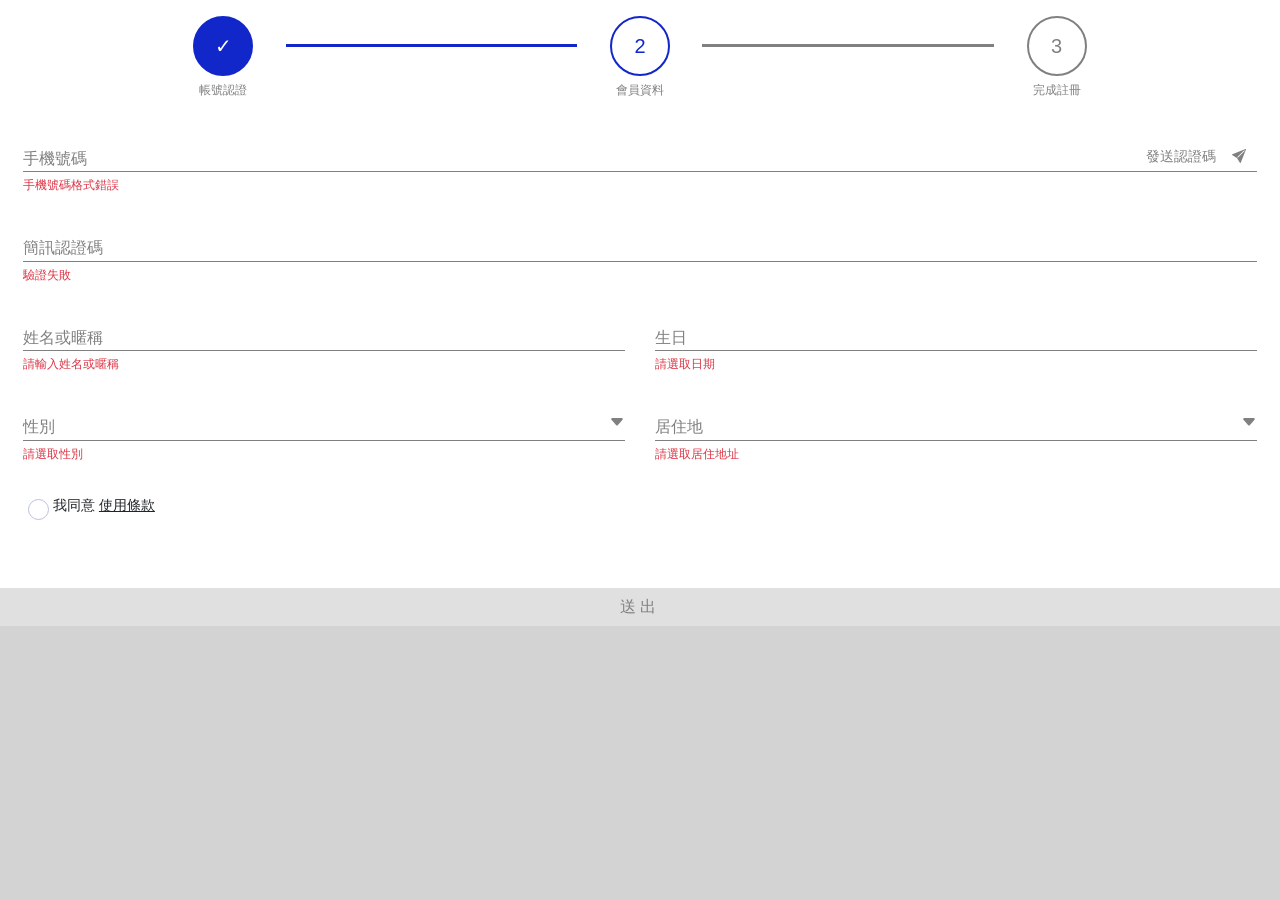
<file: index.html>
<!DOCTYPE html>
<html lang="en">

<head>
  <meta charset="UTF-8">
  <meta http-equiv="X-UA-Compatible" content="IE=edge">
  <meta name="viewport" content="width=device-width, initial-scale=1.0">
  <title></title>
  <link rel="stylesheet" href="./dist/bootstrap-datepicker-1.9.0/css/bootstrap-datepicker.css">
  <link rel="stylesheet" href="./dist/bootstrap/css/bootstrap.min.css">
  <link rel="stylesheet" href="./css/style.css">
  <link rel="stylesheet" href="./dist/font/bootstrap-icons.css">
</head>

<body>
  <main class="bg-white p-0">
    <div class="container-fluid py-3 ">
      <ul id="progressbar">
        <li class="done">帳號認證</li>
        <li class="active">會員資料</li>
        <li>完成註冊</li>
      </ul>
      <div class="login-box">
        <form>
          <div class="user-box">
            <input type="number" name="phone" required>
            <label>手機號碼</label>
            <span class="text-danger error-text">手機號碼格式錯誤</span>
            <button type="button" name="phone" class="send-code-btn" id="sendCodeBtn"
              onclick="sendVerificationCode()">發送認證碼<i class="bi bi-send-fill ml-3"></i></button>
          </div>
          <div class="user-box">
            <input type="text" name="verificationCode" required="">
            <label>簡訊認證碼</label>
            <span class="text-danger error-text">驗證失敗</span>
            <button type="button" class="verify-code-btn mr-4 px-3" id="verifyCodeBtn"
              onclick="verifyCode()">驗證</button>
          </div>
          <div class="row">
            <div class="col-6">
              <div class="user-box">
                <input type="text" name="" required="">
                <label>姓名或暱稱</label>
                <span class="text-danger error-text">請輸入姓名或暱稱</span>
              </div>
            </div>
            <div class="col-6">
              <div class="user-box">
                  <input type="text" id="inputDate" class="datepicker" name="" required readonly>
                <label>生日</label>
                <span class="text-danger error-text">請選取日期</span>
              </div>
            </div>
          </div>
          <div class="row">
            <div class="col-6">
              <div class="user-box ">
                <select class="w-100 form-select form-select-lg " aria-label="Large select" required>
                  <option value="" selected disabled hidden></option>
                  <option value="1">男</option>
                  <option value="2">女</option>
                  <option value="3">其他</option>
                </select>

                <label>性別</label>
                <span class="text-danger error-text">請選取性別</span>
              </div>
            </div>
            <div class="col-6">
              <div class="user-box">
                <select class="w-100 form-select form-select-lg" aria-label="選擇縣市" required>
                  <option value="" selected disabled hidden></option>
                  <option value="基隆市">基隆市</option>
                  <option value="台北市">台北市</option>
                  <option value="新北市">新北市</option>
                  <option value="桃園市">桃園市</option>
                  <option value="新竹市">新竹市</option>
                  <option value="新竹縣">新竹縣</option>
                  <option value="苗栗縣">苗栗縣</option>
                  <option value="台中市">台中市</option>
                  <option value="彰化縣">彰化縣</option>
                  <option value="南投縣">南投縣</option>
                  <option value="嘉義市">嘉義市</option>
                  <option value="嘉義縣">嘉義縣</option>
                  <option value="台南市">台南市</option>
                  <option value="高雄市">高雄市</option>
                  <option value="屏東縣">屏東縣</option>
                  <option value="宜蘭縣">宜蘭縣</option>
                  <option value="花蓮縣">花蓮縣</option>
                  <option value="台東縣">台東縣</option>
                  <option value="澎湖縣">澎湖縣</option>
                  <option value="金門縣">金門縣</option>
                  <option value="連江縣">連江縣</option>
                </select>

                <label>居住地</label>
                <span class="text-danger error-text">請選取居住地址</span>
              </div>
            </div>
            <div class="form-check d-flex align-items-center">
              <input id="flexCheckChecked" type="checkbox">
              <label for="flexCheckChecked"> 我同意
                <a href="http://" target="_blank" rel="noopener noreferrer"
                  style="color: unset;text-decoration: underline;">使用條款</a></label>
            </div>
          </div>

        </form>
      </div>
    </div>
    <button id="submitBtn" type="button" class="submitBtn" disabled>送出</button>
  </main>
  <!-- Bootstrap Modal -->
  <div class="modal" id="successModal" tabindex="-1">
    <div class="modal-dialog modal-dialog-centered">
      <div class="modal-content">
        <div class="modal-header border-0">
          <button type="button" class="close" data-dismiss="modal" aria-label="Close">
            <span aria-hidden="true">&times;</span>
          </button>
        </div>
        <div class="modal-body text-center">
          註冊成功
        </div>
        <div class="modal-footer border-0">
          <button type="button" class="btn btn-primary w-100" data-dismiss="modal">好</button>
        </div>
      </div>
    </div>
  </div>

  <!-- <script src="./dist/popper.js"></script> -->

  <script src="./dist/jquery.js"></script>
  <script src="./dist/bootstrap/js/bootstrap.min.js"></script>
  <script src="./dist/bootstrap/js/bootstrap.bundle.min.js"></script>
  <script src="./dist/bootstrap-datepicker-1.9.0/js/bootstrap-datepicker.js"></script>
  <script src="./dist/bootstrap-datepicker-1.9.0/locales/bootstrap-datepicker.zh-TW.min.js"></script>
  <script>

    const submitButton = document.getElementById('submitBtn');
    const verifyCodeBtn = document.getElementById('verifyCodeBtn');
     // 获取输入框元素
     const inputDate = document.getElementById("inputDate");

// 初始化日期选择器

// 监听输入框的焦点事件
inputDate.addEventListener("focus", function() {
    this.classList.add("focused");
  });

  // 监听输入框的失去焦点事件
  inputDate.addEventListener("blur", function() {
    this.classList.remove("focused");
  });

// 监听日期选择器的 changeDate 事件
$(inputDate).on("changeDate", function(e) {
    // 日期已选择
    if (e.date) {
      this.classList.add("valid");
    } else {
      this.classList.remove("valid");
    }
  });
    let countdown;
    $("#inputDate").datepicker({
      language: 'zh-TW', //语言
      autoclose: true, //选择后自动关闭
      clearBtn: true,//清除按钮
      format: "yyyy-mm-dd"//日期格式
    });
    let seconds = 60;

    const progressBar = document.getElementById("progressbar");
    const listItems = progressBar.getElementsByTagName("li");
    function sendVerificationCode() {
      const phoneInput = document.querySelector('input[name="phone"]');
      const sendCodeBtn = document.getElementById('sendCodeBtn');

      if (phoneInput.value.trim() !== '') {
        sendCodeBtn.style.color = 'blue';
        sendCodeBtn.disabled = true;
        verifyCodeBtn.style.display ='block';
        countdown = setInterval(function () {
          seconds--;
          sendCodeBtn.textContent = `${seconds}秒後重新發送`;
          sendCodeBtn.style.color = 'grey';

          if (seconds <= 0) {
            clearInterval(countdown);
            sendCodeBtn.textContent = '發送認證碼';
            sendCodeBtn.style.color = '';
            sendCodeBtn.disabled = false;
            seconds = 60;
          }
        }, 1000);
      }
    }
    
    
    // 驗證簡訊
    function verifyCode() {
      const verificationCodeInput = document.querySelector('input[name="verificationCode"]');

      
      // 先暫時設定123是簡訊認證碼
      if (verificationCodeInput.value === '123') {
        verifyCodeBtn.innerText = '已驗證';
        verifyCodeBtn.style.color = 'grey';
        verifyCodeBtn.style.border = '1px solid grey';
        verifyCodeBtn.disabled = true;

        submitButton.disabled = false;
      } else {
        alert('驗證失敗');
      }
    }
    document.getElementById("submitBtn").addEventListener("click", function () {
// 這裡可以寫送出前最後的驗證


        submitButton.innerText = '送出';
        $('#successModal').modal('show');
    });
  </script>
</body>

</html>
</file>
<file: css/style.css>
@charset "UTF-8";
/*! normalize.css v8.0.1 | MIT License | github.com/necolas/normalize.css */
/* Document
   ========================================================================== */
/**
 * 1. Correct the line height in all browsers.
 * 2. Prevent adjustments of font size after orientation changes in iOS.
 */
html {
  line-height: 1.15; /* 1 */
  -webkit-text-size-adjust: 100%; /* 2 */
}

/* Sections
     ========================================================================== */
/**
   * Remove the margin in all browsers.
   */
body {
  margin: 0;
}

/**
   * Render the `main` element consistently in IE.
   */
main {
  display: block;
  padding-left: 10px;
  padding-right: 10px;
  /* padding: 10px 0; */
}
/*  */
/**
   * Correct the font size and margin on `h1` elements within `section` and
   * `article` contexts in Chrome, Firefox, and Safari.
   */
h1 {
  font-size: 2em;
  margin: 0.67em 0;
}

/* Grouping content
     ========================================================================== */
/**
   * 1. Add the correct box sizing in Firefox.
   * 2. Show the overflow in Edge and IE.
   */
hr {
  -webkit-box-sizing: content-box;
          box-sizing: content-box; /* 1 */
  height: 0; /* 1 */
  overflow: visible; /* 2 */
}

/**
   * 1. Correct the inheritance and scaling of font size in all browsers.
   * 2. Correct the odd `em` font sizing in all browsers.
   */
pre {
  font-family: monospace, monospace; /* 1 */
  font-size: 1em; /* 2 */
}

/* Text-level semantics
     ========================================================================== */
/**
   * Remove the gray background on active links in IE 10.
   */
a {
  background-color: transparent;
}

/**
   * 1. Remove the bottom border in Chrome 57-
   * 2. Add the correct text decoration in Chrome, Edge, IE, Opera, and Safari.
   */
abbr[title] {
  border-bottom: none; /* 1 */
  text-decoration: underline; /* 2 */
  -webkit-text-decoration: underline dotted;
          text-decoration: underline dotted; /* 2 */
}

/**
   * Add the correct font weight in Chrome, Edge, and Safari.
   */
b,
strong {
  font-weight: bolder;
}

/**
   * 1. Correct the inheritance and scaling of font size in all browsers.
   * 2. Correct the odd `em` font sizing in all browsers.
   */
code,
kbd,
samp {
  font-family: monospace, monospace; /* 1 */
  font-size: 1em; /* 2 */
}

/**
   * Add the correct font size in all browsers.
   */
small {
  font-size: 80%;
}

/**
   * Prevent `sub` and `sup` elements from affecting the line height in
   * all browsers.
   */
sub,
sup {
  font-size: 75%;
  line-height: 0;
  position: relative;
  vertical-align: baseline;
}

sub {
  bottom: -0.25em;
}

sup {
  top: -0.5em;
}

/* Embedded content
     ========================================================================== */
/**
   * Remove the border on images inside links in IE 10.
   */
img {
  border-style: none;
}

/* Forms
     ========================================================================== */
/**
   * 1. Change the font styles in all browsers.
   * 2. Remove the margin in Firefox and Safari.
   */
button,
input,
optgroup,
select,
textarea {
  font-family: inherit; /* 1 */
  font-size: 100%; /* 1 */
  line-height: 1.15; /* 1 */
  margin: 0; /* 2 */
}

/**
   * Show the overflow in IE.
   * 1. Show the overflow in Edge.
   */
button,
input {
  /* 1 */
  overflow: visible;
}

/**
   * Remove the inheritance of text transform in Edge, Firefox, and IE.
   * 1. Remove the inheritance of text transform in Firefox.
   */
button,
select {
  /* 1 */
  text-transform: none;
}

/**
   * Correct the inability to style clickable types in iOS and Safari.
   */
button,
[type=button],
[type=reset],
[type=submit] {
  -webkit-appearance: button;
  -moz-appearance: button;
       appearance: button;
}

/**
   * Remove the inner border and padding in Firefox.
   */
button::-moz-focus-inner,
[type=button]::-moz-focus-inner,
[type=reset]::-moz-focus-inner,
[type=submit]::-moz-focus-inner {
  border-style: none;
  padding: 0;
}

/**
   * Restore the focus styles unset by the previous rule.
   */
button:-moz-focusring,
[type=button]:-moz-focusring,
[type=reset]:-moz-focusring,
[type=submit]:-moz-focusring {
  outline: 1px dotted ButtonText;
}

/**
   * Correct the padding in Firefox.
   */
fieldset {
  padding: 0.35em 0.75em 0.625em;
}

/**
   * 1. Correct the text wrapping in Edge and IE.
   * 2. Correct the color inheritance from `fieldset` elements in IE.
   * 3. Remove the padding so developers are not caught out when they zero out
   *    `fieldset` elements in all browsers.
   */
legend {
  -webkit-box-sizing: border-box;
          box-sizing: border-box; /* 1 */
  color: inherit; /* 2 */
  display: table; /* 1 */
  max-width: 100%; /* 1 */
  padding: 0; /* 3 */
  white-space: normal; /* 1 */
}

/**
   * Add the correct vertical alignment in Chrome, Firefox, and Opera.
   */
progress {
  vertical-align: baseline;
}

/**
   * Remove the default vertical scrollbar in IE 10+.
   */
textarea {
  overflow: auto;
}

/**
   * 1. Add the correct box sizing in IE 10.
   * 2. Remove the padding in IE 10.
   */
[type=checkbox],
[type=radio] {
  -webkit-box-sizing: border-box;
          box-sizing: border-box; /* 1 */
  padding: 0; /* 2 */
}

/**
   * Correct the cursor style of increment and decrement buttons in Chrome.
   */
[type=number]::-webkit-inner-spin-button,
[type=number]::-webkit-outer-spin-button {
  height: auto;
}

/**
   * 1. Correct the odd appearance in Chrome and Safari.
   * 2. Correct the outline style in Safari.
   */
[type=search] {
  -webkit-appearance: textfield;
  -moz-appearance: textfield;
       appearance: textfield; /* 新增這行，以獲得相容性 */
  outline-offset: -2px;
}

/**
   * Remove the inner padding in Chrome and Safari on macOS.
   */
[type=search]::-webkit-search-decoration {
  -webkit-appearance: none;
}

/**
   * 1. Correct the inability to style clickable types in iOS and Safari.
   * 2. Change font properties to `inherit` in Safari.
   */
::-webkit-file-upload-button {
  -webkit-appearance: button; /* 1 */
  font: inherit; /* 2 */
}

/* Interactive
     ========================================================================== */
/*
   * Add the correct display in Edge, IE 10+, and Firefox.
   */
details {
  display: block;
}

/*
   * Add the correct display in all browsers.
   */
summary {
  display: list-item;
}

/* Misc
     ========================================================================== */
/**
   * Add the correct display in IE 10+.
   */
template {
  display: none;
}

/**
   * Add the correct display in IE 10.
   */
[hidden] {
  display: none;
}

/* 定義中文字型 */
@font-face {
  font-family: "Noto Sans TC";
  font-style: normal;
  /* font-weight: 400; */
  src: local("Noto Sans TC Regular"), local("NotoSansTC-Regular"), url("../dist/font/Noto_Sans_TC/NotoSansTC-Medium.otf") format("woff2");
}
html,
body {
  overflow-x: hidden;
  /* font-family: "Noto Sans TC", "Roboto", sans-serif; */
  background-color: lightgray;
}
header{
  min-height: 80px;
  background-color: #fff;
  text-align: center;
}
header h1{
  line-height: 80px;
  font-size: 24px;
}
a:hover {
  text-decoration: none;
}

ul{
  padding: 0;
}
#progressbar {
	margin-bottom: 30px;
	overflow: hidden;
	/*CSS counters to number the steps*/
	counter-reset: step;
}
#progressbar li {
	list-style-type: none;
	color: grey;
	text-transform: uppercase;
	font-size: 12px;
	width: 33.33%;
	float: left;
	position: relative;
  text-align: center;
  font-size: bolder;
}
#progressbar li:before {
	content: counter(step);
	counter-increment: step;
	width: 60px;
  height: 60px;
	line-height: 56px;
	display: block;
	font-size: 10px;
	color: grey;
	background: white;
  border: grey 2px solid;
	border-radius: 3px;
	margin: 0 auto 5px auto;
  border-radius: 50%;
text-align: center;
font-size: 20px;
font-weight: 500;
}
/*progressbar connectors*/
#progressbar li:after {
	content: '';
	width: 70%;
	height: 3px;
	background: grey;
	position: absolute;
	left: -35%;
	top: 28px;
	z-index: 1; 
}
@media (max-width: 576px) {
  #progressbar li:after {
      width: 40%;
      left: -20%;
  }

}

#progressbar li:first-child:after {
	/*connector not needed before the first step*/
	content: none; 
}
/*marking active/completed steps green*/
/*The number of the step and the connector before it = green*/
#progressbar li.done:before,  #progressbar li.done:after{
	background: #1127ca;
	color: white;
  border-color:#1127ca ;
}
#progressbar li.done:before{
  content: "\2713";
}
#progressbar li.active:before{
	background: white;
  border: #1127ca 2px solid;
  color: #1127ca;
}
#progressbar li.active:after{
	background: #1127ca;
}
.login-box {
  width: 100%;
  padding: 8px;
  background-color: #fff;
  z-index: -1;
}


.login-box .user-box {
  position: relative;
  margin-bottom: 30px;

}
.user-box .error-text{
font-size: 12px;
/* 錯誤訊息先預設隱藏 */
/* display: none; */
}
.send-code-btn ,.verify-code-btn{
  position: absolute;
  top: 10px;
  right: 5px;
  background-color: #fff;
  color: grey;
  border: none;
  font-size: 14px;
  pointer-events:none;
}
.verify-code-btn{
  display: none;
}
input[name="phone"]:valid ~ .send-code-btn,
input[name="verificationCode"]:valid ~ .verify-code-btn {
  color: blue;
  pointer-events: auto;
}

.login-box .user-box input:not([type="checkbox"]),.login-box .user-box select {
  width: 100%;
  padding: 10px 0 6px 0;
  font-size: 16px;
  color: grey;
  border: none;
  border-bottom: 1px solid grey;
  outline: none;
  /* background: transparent; */
} 
.login-box .user-box input{
  border-radius: 0 !important;
}
.login-box .user-box select{
  background-color: #fff;
}
.login-box .user-box label {
  position: absolute;
  top:0;
  left: 0;
  padding: 10px 0;
  font-size: 16px;
  color: grey;
  pointer-events: none;
  transition: .5s;
}
.login-box .user-box input.focused ~ label,
.login-box .user-box input.valid ~ label,
.login-box .user-box input:focus ~ label,
.login-box .user-box input:valid ~ label,
.login-box .user-box select:focus ~ label,
.login-box .user-box select:valid ~ label {
  top: -20px;
  left: 0;
  color: lightgray;
  font-size: 12px;
}
/* 隐藏原本的checkbox */
.login-box .user-box .flexCheckChecked {
  display: none;
}



.submitBtn {
  position: relative;
  display: inline-block;
  padding: 10px 20px;
  width: 100%;
  border: none;
  color: #fff;
  background-color: #1127ca;
  font-size: 16px;
  text-decoration: none;
  text-transform: uppercase;
  overflow: hidden;
  transition: .5s;
  margin-top: 40px;
  letter-spacing: 4px
  
}
.submitBtn:disabled{
  background-color: rgba(153, 154, 157, 0.3);
color: grey;
}


@supports (-webkit-appearance: none) or (-moz-appearance: none) {
  input[type='checkbox'],
  input[type='radio'] {
      --active: #1127ca;
      --active-inner: #fff;
      --focus: 2px rgba(39, 94, 254, .3);
      --border: #BBC1E1;
      --border-hover: #1127ca;
      --background: #fff;
      --disabled: #F6F8FF;
      --disabled-inner: #E1E6F9;
      -webkit-appearance: none;
      -moz-appearance: none;
      height: 21px;
      outline: none;
      display: inline-block;
      vertical-align: top;
      position: relative;
      margin: 0;
      cursor: pointer;
      border: 1px solid var(--bc, var(--border));
      background: var(--b, var(--background));
      transition: background .3s, border-color .3s, box-shadow .2s;
  }

  input[type='checkbox']:after {
      content: "\2713";
      color: #fff;
      display: block;
      left: 4px;
      top: 1px;
      position: absolute;
      transition: transform var(--d-t, .3s) var(--d-t-e, ease), opacity var(--d-o, .2s);
  }

  input[type='checkbox']:checked {
      --b: var(--active);
      --bc: var(--active);
      --d-o: .3s;
      --d-t: .6s;
      --d-t-e: cubic-bezier(.2, .85, .32, 1.2);
  }

  input[type='checkbox']:disabled {
      --b: var(--disabled);
      cursor: not-allowed;
      opacity: .9;
  }

  input[type='checkbox']:checked:disabled {
      --b: var(--disabled-inner);
      --bc: var(--border);
  }

  input[type='checkbox']:hover {
      input[type='checkbox']:not(:checked):not(:disabled) {
          --bc: var(--border-hover);
      }
  }

  input[type='checkbox']:focus {
      box-shadow: 0 0 0 var(--focus);
  }

  input[type='checkbox']:not(.switch) {
      width: 21px;
      input[type='checkbox']:after {
          opacity: var(--o, 0);
      }
      input[type='checkbox']:checked {
          --o: 1;
      }
  }

  input[type='checkbox'] + label {
      font-size: 14px;
      line-height: 21px;
      display: inline-block;
      vertical-align: top;
      cursor: pointer;
      margin-left: 4px;
  }

  input[type='checkbox'] {
      border-radius: 50%;
      input[type='checkbox']:after {
          width: 5px;
          height: 9px;
          border: 2px solid var(--active-inner);
          border-top: 0;
          border-left: 0;
          left: 7px;
          top: 4px;
          transform: rotate(var(--r, 20deg));
      }
      input[type='checkbox']:checked {
          --r: 43deg;
      }
  }}
  .custom-select {
    display: inline-block;
    
}
select {
  -webkit-appearance: none;
  -moz-appearance: none;
  appearance: none;
  background-image: url('/icon/arrowdown.svg');
  background-repeat: no-repeat;
  background-position:  right; 
}


  .member-card .member-card-pic{
width: 100%;
height: auto;
border-radius: 10px 10px 0 0 ;
  }
  .member-card-text{
    font-size: 20px;
    color: white;
    position: absolute;
    top: 20%;
    left: 5%;
  }
  .member-card-text h2{
    font-size: 40px;
    margin-bottom: 0;
    margin-right: 5px;
  }
  .barcode{
    min-height: 110px;
  }
  .barcode,.member-item{
    width: 100%;
    background-color: #fff;
    margin-top: 5px;
    padding: 10px;
    border-radius: 0 ;
  }
  .barcode-pic{
    width: 100%;
    max-width:180px;
height: auto;
  }
  .member-item-last-child{
    border-radius: 0 0 10px 10px ;
  }

.tradeRecord-items{
width: 100%;
background-color: #fff;
margin-top: 5px;
padding: 10px;
}
.tradeRecord-items-text{
  font-size: 1.5em;
}

ul {
  list-style: none;
}

/* datepicker */
.dropdown-menu {
padding: 0.5rem 15px;
}
.datepicker td, .datepicker th{
  width: 30px;
  height: 30px;
}
.datepicker table tr td.old {
  color: #fff;
}
 .datepicker .dow{
  color: grey;
  height: 40px;
 }
</file>
